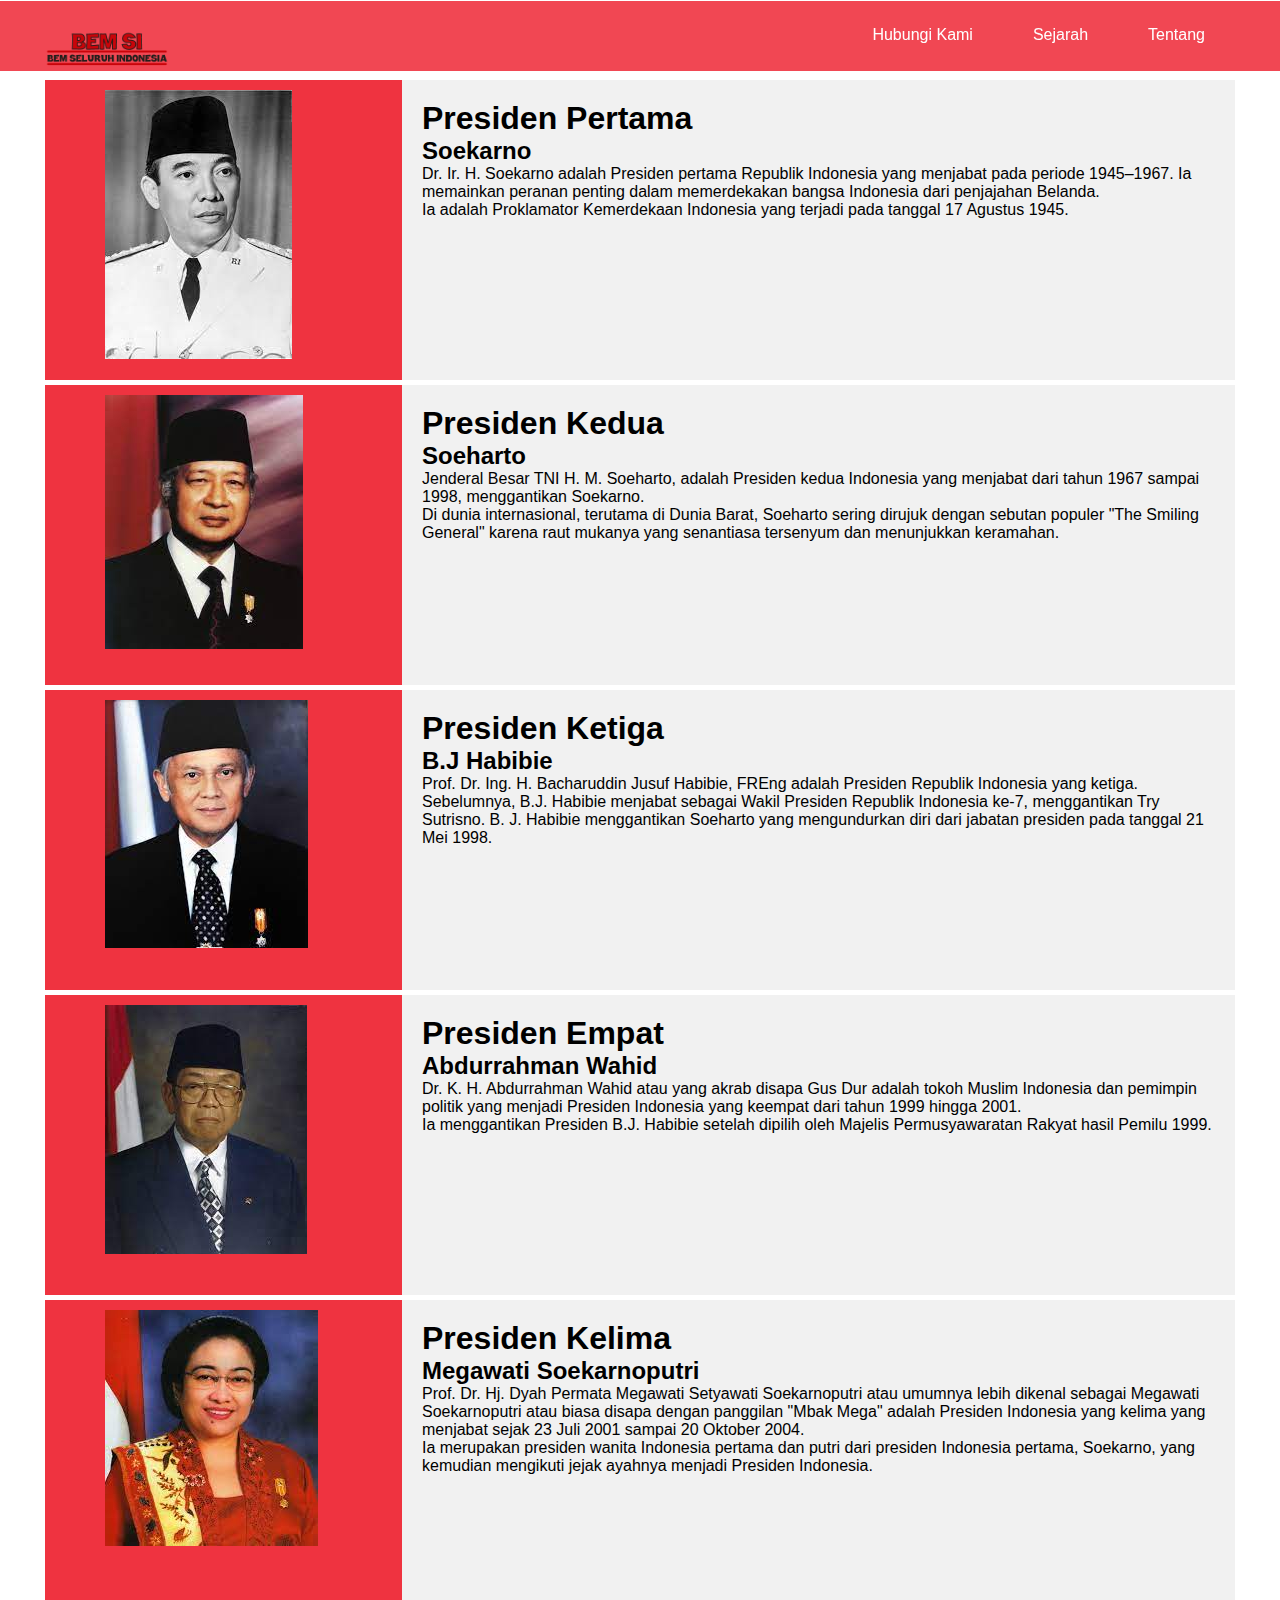
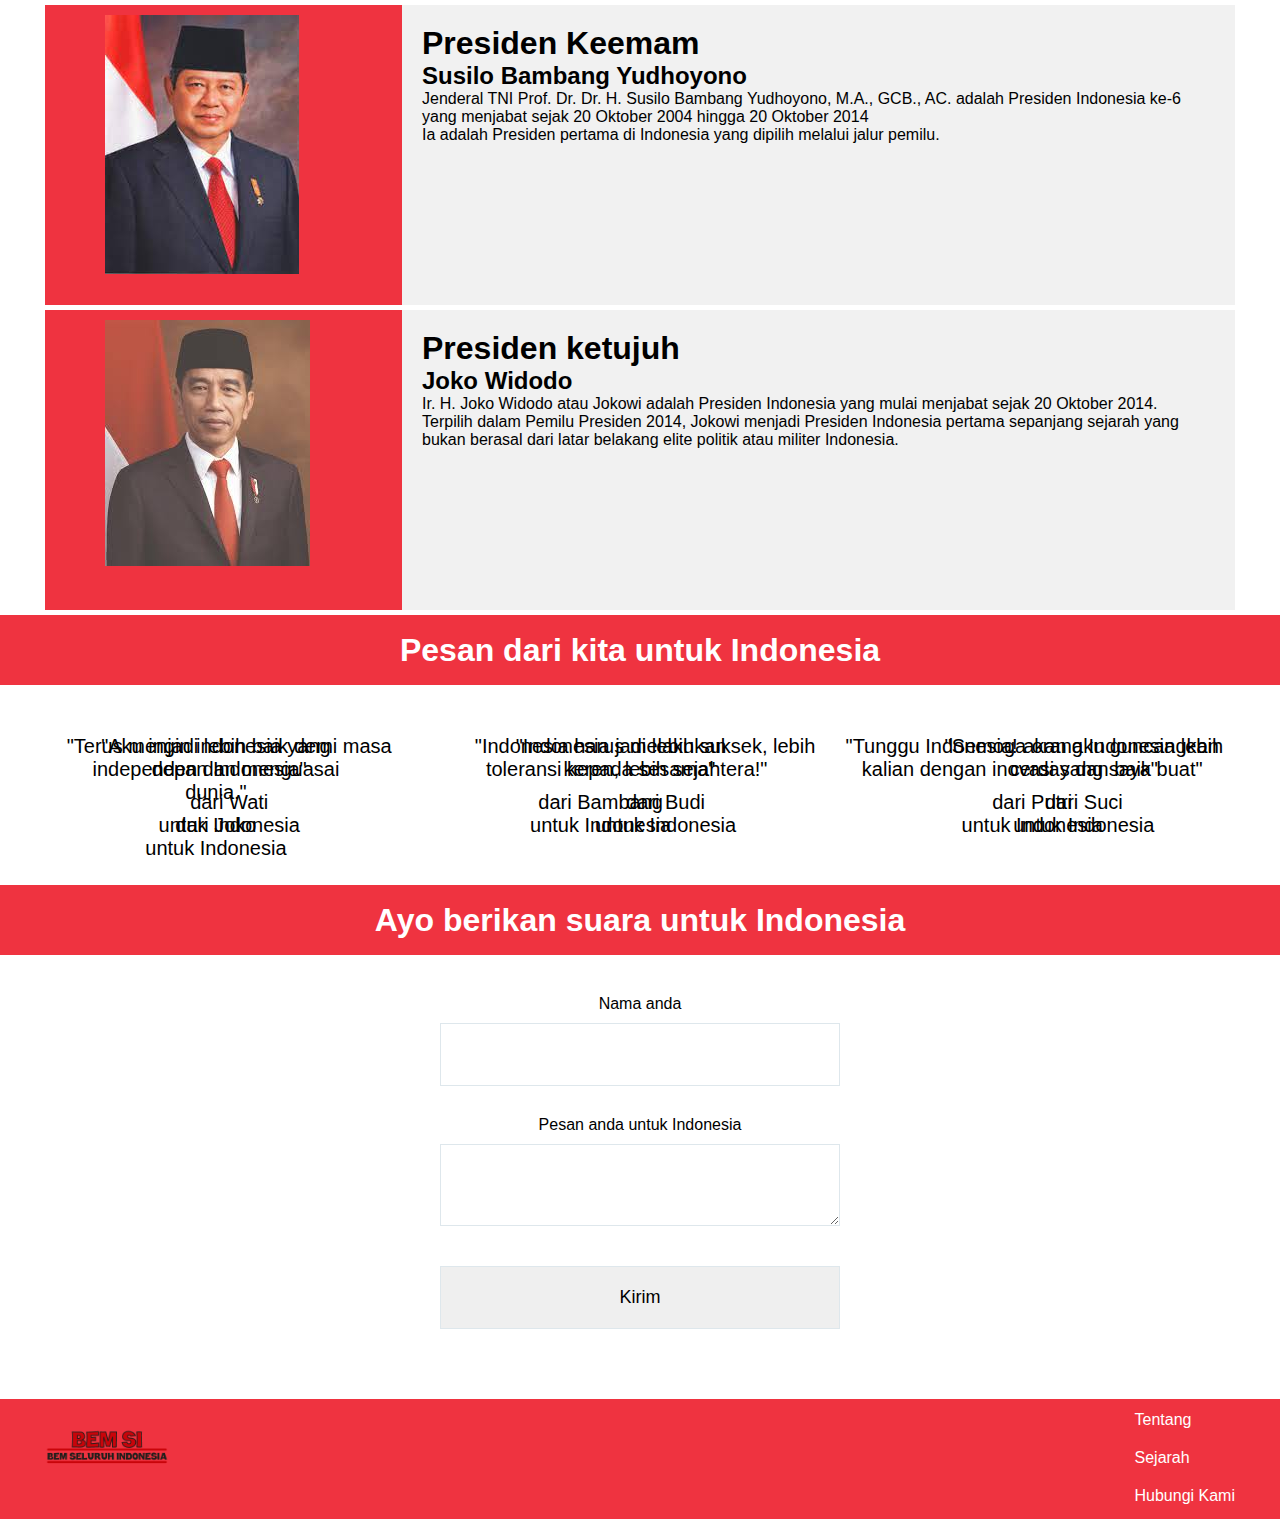
<file: index.html>
<DOCTYPE html>
    <html>
        <head>
        <meta charset="utf-8">
        <link rel="stylesheet" href="style_yoi.css">
        <link rel="stylesheet" href="respon_device.css">
        <meta name="Viewpoint" content="width=device-width, initial-scale=1, maximum-scale=1">   
        <title>Project Team A14</title>        
        </head>
        <body>
<!--Bagian Header (oleh Ajkaa)-->
            <header>
                <div class="container">
                    <div class="header-logo"><a href="#"><img class="logo" src="Logo Footer Projek Web Progate.png"></a></div>
                    <div class="header-list">
                        <ul>
                            <a href="#Tentang"><li>Tentang</li></a>
                            <a href="#Sejarah"><li>Sejarah</li></a>
                            <a href="#Hubungi Kami"><li>Hubungi Kami</li></a>
                        </ul>
                    </div>
                </div>
            </header>
            <div class="presiden">

                <div class="container">
                    <section>
                        <nav>
                          <ul>
                            <img src="download (3).jpg">
                          </ul>
                        </nav>
                        <article class="content">
                          <h1>Presiden Pertama<h2>Soekarno</h2></h1>
                          <p>Dr. Ir. H. Soekarno adalah Presiden pertama Republik Indonesia yang menjabat pada periode 1945–1967. Ia memainkan peranan penting dalam memerdekakan bangsa Indonesia dari penjajahan Belanda.</p>
                          <p>Ia adalah Proklamator Kemerdekaan Indonesia yang terjadi pada tanggal 17 Agustus 1945.</p>
                        </article>
                      </section>
                      
                      <section>
                        <nav>
                          <ul>
                            <img src="download (2).jpg">
                          </ul>
                        </nav>
                        
                        <article>
                          <h1>Presiden Kedua<h2>Soeharto</h2></h1>
                          <p>Jenderal Besar TNI H. M. Soeharto, adalah Presiden kedua Indonesia yang menjabat dari tahun 1967 sampai 1998, menggantikan Soekarno.</p>
                          <p>Di dunia internasional, terutama di Dunia Barat, Soeharto sering dirujuk dengan sebutan populer "The Smiling General" karena raut mukanya yang senantiasa tersenyum dan menunjukkan keramahan.</p>
                        </article>
                      </section>
                      <section>
                        <nav>
                          <ul>
                            <img src="download (4).jpg">
                          </ul>
                        </nav>
                        
                        <article class="content">
                          <h1>Presiden Ketiga<h2>B.J Habibie</h2></h1>
                          <p>Prof. Dr. Ing. H. Bacharuddin Jusuf Habibie, FREng adalah Presiden Republik Indonesia yang ketiga.</p>
                          <p>Sebelumnya, B.J. Habibie menjabat sebagai Wakil Presiden Republik Indonesia ke-7, menggantikan Try Sutrisno. B. J. Habibie menggantikan Soeharto yang mengundurkan diri dari jabatan presiden pada tanggal 21 Mei 1998.</p>
                        </article>
                      </section>
                      <section>
                        <nav>
                          <ul>
                            <img src="download (5).jpg">
                          </ul>
                        </nav>
                        
                        <article>
                          <h1>Presiden Empat<h2>Abdurrahman Wahid</h2></h1>
                          <p>Dr. K. H. Abdurrahman Wahid atau yang akrab disapa Gus Dur adalah tokoh Muslim Indonesia dan pemimpin politik yang menjadi Presiden Indonesia yang keempat dari tahun 1999 hingga 2001.</p>
                          <p>Ia menggantikan Presiden B.J. Habibie setelah dipilih oleh Majelis Permusyawaratan Rakyat hasil Pemilu 1999.</p>
                        </article>
                      </section>
                      <section>
                        <nav>
                          <ul>
                            <img src="download (6).jpg">
                          </ul>
                        </nav>
                        <article>
                        <h1>Presiden Kelima<h2>Megawati Soekarnoputri</h2></h1>
                          <p>Prof. Dr. Hj. Dyah Permata Megawati Setyawati Soekarnoputri atau umumnya lebih dikenal sebagai Megawati Soekarnoputri atau biasa disapa dengan panggilan "Mbak Mega" adalah Presiden Indonesia yang kelima yang menjabat sejak 23 Juli 2001 sampai 20 Oktober 2004.</p>
                          <p>Ia merupakan presiden wanita Indonesia pertama dan putri dari presiden Indonesia pertama, Soekarno, yang kemudian mengikuti jejak ayahnya menjadi Presiden Indonesia.</p>
                        </article>
                      </section>
                      <section>
                        <nav>
                          <ul>
                            <img src="download (1).jpg">
                          </ul>
                        </nav>
                        
                        <article>
                          <h1>Presiden Keemam<h2>Susilo Bambang Yudhoyono</h2></h1>
                          <p>Jenderal TNI Prof. Dr. Dr. H. Susilo Bambang Yudhoyono, M.A., GCB., AC. adalah Presiden Indonesia ke-6 yang menjabat sejak 20 Oktober 2004 hingga 20 Oktober 2014</p>
                          <p>Ia adalah Presiden pertama di Indonesia yang dipilih melalui jalur pemilu.</p>
                        </article>
                      </section>
                      <section>
                        <nav>
                          <ul>
                            <img src="download.jpg">
                          </ul>
                        </nav>
                        
                        <article class="content">
                          <h1>Presiden ketujuh<h2>Joko Widodo</h2></h1>
                          <p>Ir. H. Joko Widodo atau Jokowi adalah Presiden Indonesia yang mulai menjabat sejak 20 Oktober 2014.</p>
                          <p>Terpilih dalam Pemilu Presiden 2014, Jokowi menjadi Presiden Indonesia pertama sepanjang sejarah yang bukan berasal dari latar belakang elite politik atau militer Indonesia.</p>
                        </article>
                      </section>
                </div>
            </div>
<!--Bagian pesan oleh Deva-->
            <div class="message-wrapper">
                <div class="judul-atas">
                    <h1>Pesan dari kita untuk Indonesia</h1>
                </div>
                <div class="pesan-pesan">
                  <div class="pesan slot1">
                      <p class="pesan-isi">"Terus menjadi lebih baik demi masa depan Indonesia"</p>
                      <p class="pesan-dari">dari Wati</p>
                      <p class="pesan-untuk">untuk Indonesia</p>
                  </div>
                  <div class="pesan slot1">
                      <p class="pesan-isi">"Indonesia jadi lebih suksek, lebih keren, lebih sejahtera!"</p>
                      <p class="pesan-dari"> dari Budi</p>
                      <p class="pesan-untuk">untuk Indonesia</p>
                  </div>
                  <div class="pesan pesan3 slot1">
                      <p class="pesan-isi">"Semoga orang Indonesia lebih cerdas dan baik"</p>
                      <p class="pesan-dari">dari Suci</p>
                      <p class="pesan-untuk">untuk Indonesia</p>
                  </div>
              </div>
      
              <div class="pesan-pesan">
                  <div class="pesan slot2">
                      <p class="pesan-isi">"Aku ingin indonesia yang independen dan menguasai dunia."</p>
                      <p class="pesan-dari">dari Joko</p>
                      <p class="pesan-untuk">untuk Indonesia</p>
                  </div>
                  <div class="pesan slot2">
                      <p class="pesan-isi">"Indonesia harus melakukan toleransi kepada sesama"</p>
                      <p class="pesan-dari">dari Bambang</p>
                      <p class="pesan-untuk">untuk Indonesia</p>
                  </div>
                  <div class="pesan slot2">
                      <p class="pesan-isi">"Tunggu Indonesia! akan aku guncangkan kalian dengan inovasi yang saya buat"</p>
                      <p class="pesan-dari">dari Putri</p>
                      <p class="pesan-untuk">untuk Indonesia</p>
                  </div>
              </div>
            </div>
            <div class="judul-atas">
                <h1>Ayo berikan suara untuk Indonesia</h1>
            </div>
            <div class="container">
                <form action="#" class="kotak-pesan">
                    <p>Nama anda</p>
                    <input>
                    <p>Pesan anda untuk Indonesia</p>
                    <textarea></textarea>
                    <br>
                    <input class="tmbl-kirim" type="submit" value="Kirim">
                </form>
            </div>
            </div>
<!--Bagian Footer (oleh Natasya)-->
            <footer>
                <div class="container">
                    <div class="footer-logo"><a href="#"><img class="logo" src="Logo Footer Projek Web Progate.png"></a></div>
                    <div class="footer-list">
                        <ul>
                            <li>Tentang</li>
                            <li>Sejarah</li>
                            <li>Hubungi Kami</li>
                        </ul>
                    </div>
                </div>
            </footer>
        </body>
    </html>
</file>
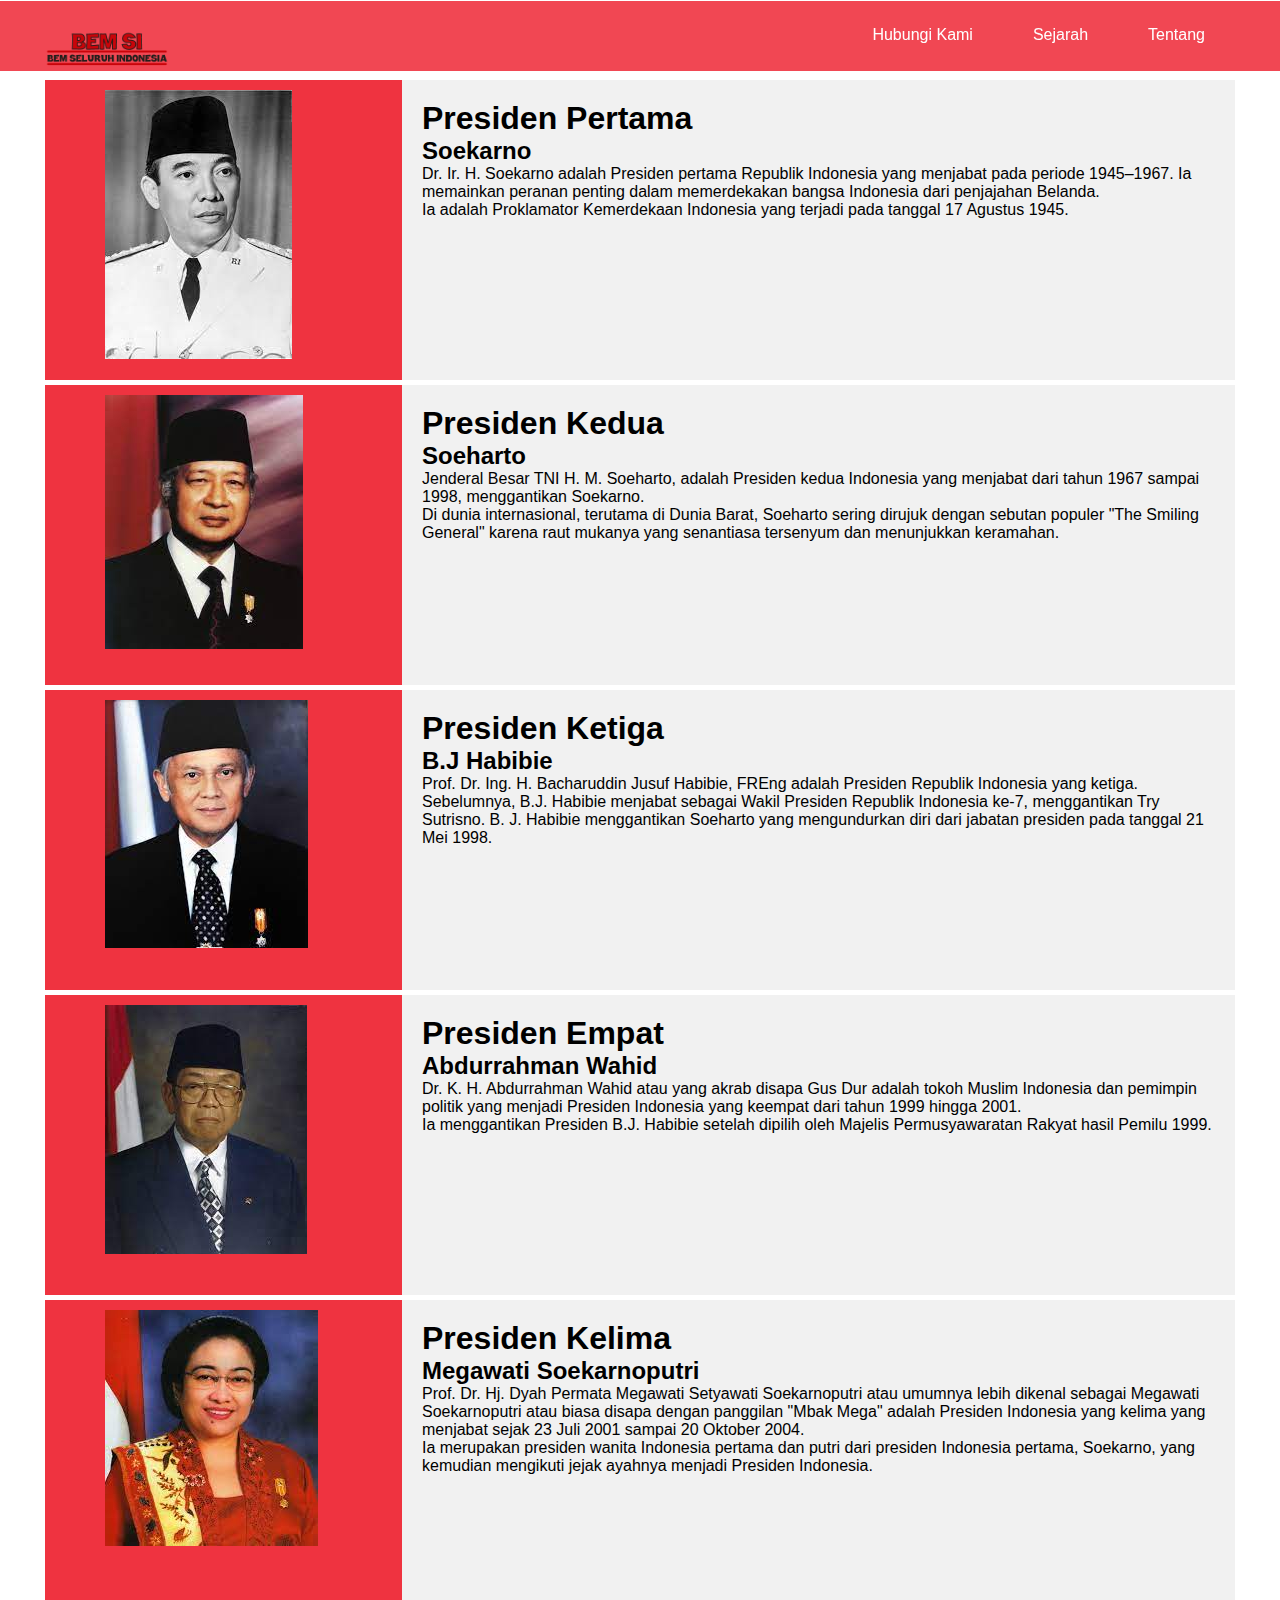
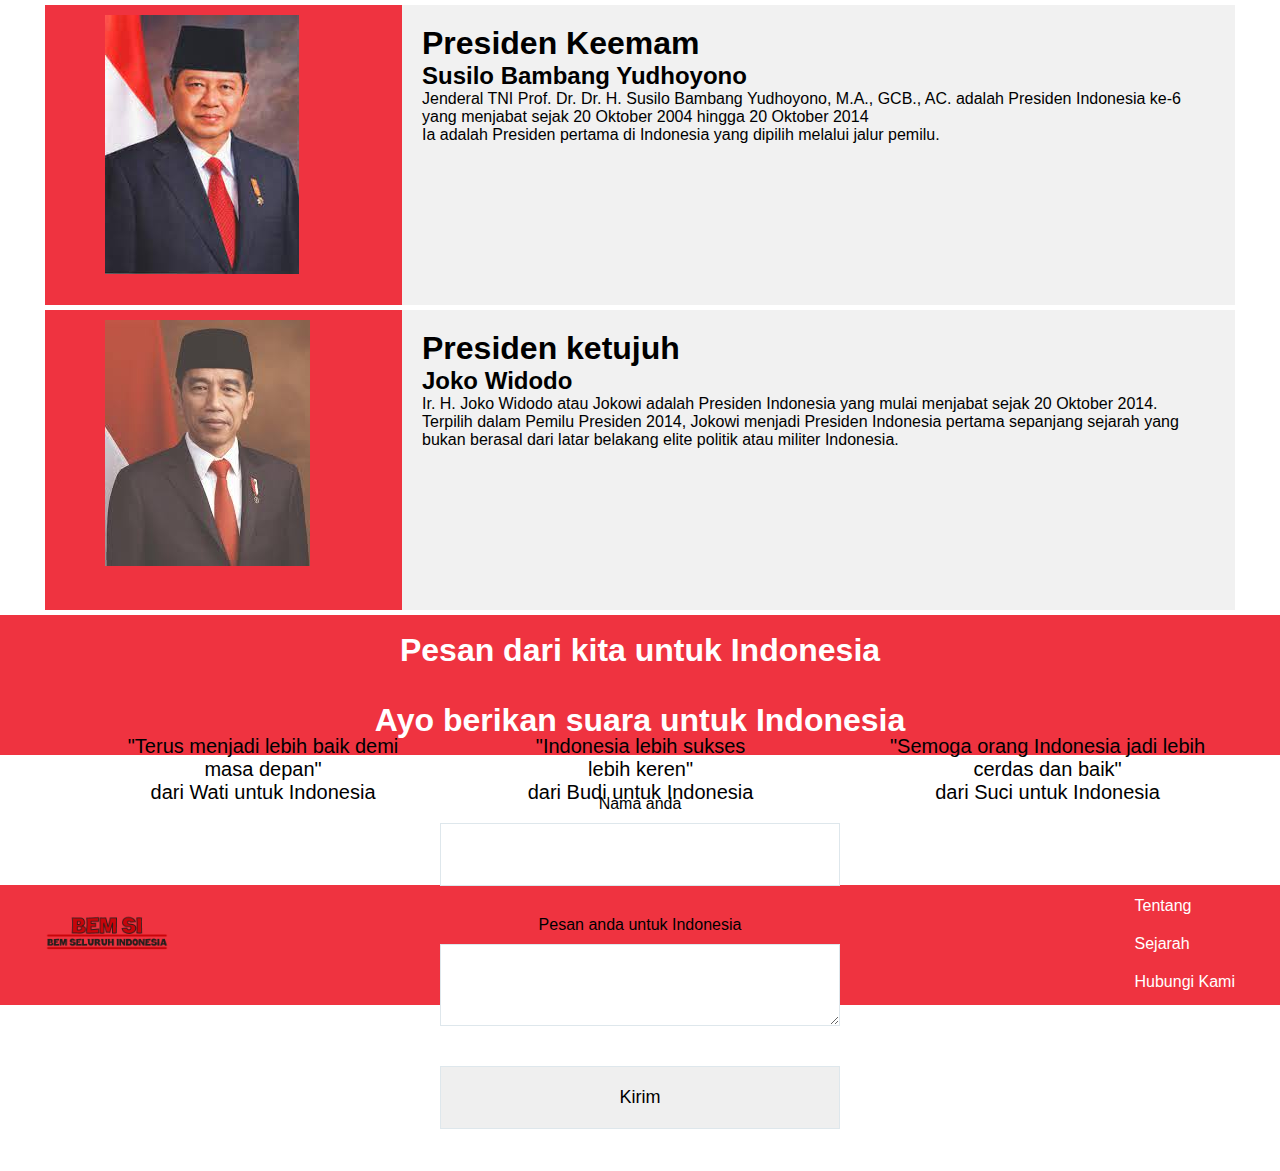
<file: merdeka.html>
<DOCTYPE html>
    <html>
        <head>
        <meta charset="utf-8">
        <link rel="stylesheet" href="style_yoi.css">
        <link rel="stylesheet" href="respon_device.css">
        <meta name="Viewpoint" content="width=device-width, initial-scale=1, maximum-scale=1">   
        <title>Project Team A14</title>        
        </head>
        <body>
<!--Bagian Header (oleh Ajkaa)-->
            <header>
                <div class="container">
                    <div class="header-logo"><img class="logo" src="Logo Footer Projek Web Progate.png"></div>
                    <div class="header-list">
                        <ul>
                            <a href="#Tentang"><li>Tentang</li></a>
                            <a href="#Sejarah"><li>Sejarah</li></a>
                            <a href="#Hubungi Kami"><li>Hubungi Kami</li></a>
                        </ul>
                    </div>
                </div>
            </header>
            <div class="presiden">
                <div class="container">
                    <section>
                        <nav>
                          <ul>
                            <img src="download (3).jpg">
                          </ul>
                        </nav>
                        <article class="content">
                          <h1>Presiden Pertama<h2>Soekarno</h2></h1>
                          <p>Dr. Ir. H. Soekarno adalah Presiden pertama Republik Indonesia yang menjabat pada periode 1945–1967. Ia memainkan peranan penting dalam memerdekakan bangsa Indonesia dari penjajahan Belanda.</p>
                          <p>Ia adalah Proklamator Kemerdekaan Indonesia yang terjadi pada tanggal 17 Agustus 1945.</p>
                        </article>
                      </section>
                      <section>
                        <nav>
                          <ul>
                            <img src="download (2).jpg">
                          </ul>
                        </nav>
                        
                        <article>
                          <h1>Presiden Kedua<h2>Soeharto</h2></h1>
                          <p>Jenderal Besar TNI H. M. Soeharto, adalah Presiden kedua Indonesia yang menjabat dari tahun 1967 sampai 1998, menggantikan Soekarno.</p>
                          <p>Di dunia internasional, terutama di Dunia Barat, Soeharto sering dirujuk dengan sebutan populer "The Smiling General" karena raut mukanya yang senantiasa tersenyum dan menunjukkan keramahan.</p>
                        </article>
                      </section>
                      <section>
                        <nav>
                          <ul>
                            <img src="download (4).jpg">
                          </ul>
                        </nav>
                        
                        <article class="content">
                          <h1>Presiden Ketiga<h2>B.J Habibie</h2></h1>
                          <p>Prof. Dr. Ing. H. Bacharuddin Jusuf Habibie, FREng adalah Presiden Republik Indonesia yang ketiga.</p>
                          <p>Sebelumnya, B.J. Habibie menjabat sebagai Wakil Presiden Republik Indonesia ke-7, menggantikan Try Sutrisno. B. J. Habibie menggantikan Soeharto yang mengundurkan diri dari jabatan presiden pada tanggal 21 Mei 1998.</p>
                        </article>
                      </section>
                      <section>
                        <nav>
                          <ul>
                            <img src="download (5).jpg">
                          </ul>
                        </nav>
                        
                        <article>
                          <h1>Presiden Empat<h2>Abdurrahman Wahid</h2></h1>
                          <p>Dr. K. H. Abdurrahman Wahid atau yang akrab disapa Gus Dur adalah tokoh Muslim Indonesia dan pemimpin politik yang menjadi Presiden Indonesia yang keempat dari tahun 1999 hingga 2001.</p>
                          <p>Ia menggantikan Presiden B.J. Habibie setelah dipilih oleh Majelis Permusyawaratan Rakyat hasil Pemilu 1999.</p>
                        </article>
                      </section>
                      <section>
                        <nav>
                          <ul>
                            <img src="download (6).jpg">
                          </ul>
                        </nav>
                        <article>
                        <h1>Presiden Kelima<h2>Megawati Soekarnoputri</h2></h1>
                          <p>Prof. Dr. Hj. Dyah Permata Megawati Setyawati Soekarnoputri atau umumnya lebih dikenal sebagai Megawati Soekarnoputri atau biasa disapa dengan panggilan "Mbak Mega" adalah Presiden Indonesia yang kelima yang menjabat sejak 23 Juli 2001 sampai 20 Oktober 2004.</p>
                          <p>Ia merupakan presiden wanita Indonesia pertama dan putri dari presiden Indonesia pertama, Soekarno, yang kemudian mengikuti jejak ayahnya menjadi Presiden Indonesia.</p>
                        </article>
                      </section>
                      <section>
                        <nav>
                          <ul>
                            <img src="download (1).jpg">
                          </ul>
                        </nav>
                        
                        <article>
                          <h1>Presiden Keemam<h2>Susilo Bambang Yudhoyono</h2></h1>
                          <p>Jenderal TNI Prof. Dr. Dr. H. Susilo Bambang Yudhoyono, M.A., GCB., AC. adalah Presiden Indonesia ke-6 yang menjabat sejak 20 Oktober 2004 hingga 20 Oktober 2014</p>
                          <p>Ia adalah Presiden pertama di Indonesia yang dipilih melalui jalur pemilu.</p>
                        </article>
                      </section>
                      <section>
                        <nav>
                          <ul>
                            <img src="download.jpg">
                          </ul>
                        </nav>
                        
                        <article class="content">
                          <h1>Presiden ketujuh<h2>Joko Widodo</h2></h1>
                          <p>Ir. H. Joko Widodo atau Jokowi adalah Presiden Indonesia yang mulai menjabat sejak 20 Oktober 2014.</p>
                          <p>Terpilih dalam Pemilu Presiden 2014, Jokowi menjadi Presiden Indonesia pertama sepanjang sejarah yang bukan berasal dari latar belakang elite politik atau militer Indonesia.</p>
                        </article>
                      </section>
                </div>
            </div>
<!--Bagian pesan oleh Deva-->
            <div class="message-wrapper">
                <div class="judul-atas">
                    <h1>Pesan dari kita untuk Indonesia</h1>
                </div>
                <div class="container">
                        <div class="pesan-pesan">
                        <div class="pesan">
                            <p>"Terus menjadi lebih baik demi masa depan"</p>
                            <p>dari Wati untuk Indonesia</p>
                        </div>
                        <div class="pesan">
                            <p>"Indonesia lebih sukses lebih keren"</p>
                            <p>dari Budi untuk Indonesia</p>
                        </div>
                        <div class="pesan">
                            <p>"Semoga orang Indonesia jadi lebih cerdas dan baik"</p>
                            <p>dari Suci untuk Indonesia</p>
                        </div>
                </div>
            </div>
            <div class="judul-atas">
                <h1>Ayo berikan suara untuk Indonesia</h1>
            </div>
            <div class="container">
                <form action="#" class="kotak-pesan">
                    <p>Nama anda</p>
                    <input>
                    <p>Pesan anda untuk Indonesia</p>
                    <textarea></textarea>
                    <br>
                    <input class="tmbl-kirim" type="submit" value="Kirim">
                </form>
            </div>
            </div>
<!--Bagian Footer (oleh Natasya)-->
            <footer>
                <div class="container">
                    <div class="footer-logo"><img class="logo" src="Logo Footer Projek Web Progate.png"></div>
                    <div class="footer-list">
                        <ul>
                            <li>Tentang</li>
                            <li>Sejarah</li>
                            <li>Hubungi Kami</li>
                        </ul>
                    </div>
                </div>
            </footer>
        </body>
    </html>
</file>
<file: style_yoi.css>
@import url('https://fonts.googleapis.com/css2?family=Arvo&display=swap');

@keyframes fade-1 {
  0%{opacity: 1;}
  12.5%{opacity: 1;}
  25%{opacity: 1;}
  37.5%{opacity: 0;}
  50%{opacity: 0;}
  62.5%{opacity: 0;}
  75%{opacity: 0;}
  87.5%{opacity: 0;}
  100%{opacity: 1;}
}

@keyframes fade-2 {
  0%{opacity: 0;}
  12.5%{opacity: 0;}
  25%{opacity: 0;}
  37.5%{opacity: 0;}
  50%{opacity: 1;}
  62.5%{opacity: 1;}
  75%{opacity: 1;}
  87.5%{opacity: 0;}
  100%{opacity: 0;}
}

* {
    box-sizing: border-box;
}
html, body,
ul, ol, li,
h1, h2, h3, h4, h5, h6, p, div {
  margin: 0;
  padding: 0;
}
.container {
    max-width: 1200px;
    padding: 0 5px;
    margin: 0 auto;
}
li {
    list-style: none;
}
a {
    text-decoration: none;
}
.logo {
    box-shadow: auto rgba(239,51,64,0.8), auto rgba(239,51,64,0.5) 
}

/* Bagian Header oleh (Ajkaa) */
header {
    background-color: rgba(239,51,64,0.9);
    height: 70px;
    width: 100%;
    color: #fff;
    margin-bottom: 1px;
    position:fixed;
    top: 1px;
    z-index: 10;
   
}
.header-logo {
    float: left;
    font-size: 30px;
    color: #fff;
}

.header-list li {
    float: right;
    padding: 25px 30px;
    color:#fff;
}

.header-image {
    width: 50px;
    height: 30px;
    background-color: blue;
    padding: 30px 40px;
}

/* bagian Pesan-pesan oleh Deva */
.message-wrapper{
  height: 270px;
}

.judul-atas {
    display:inline-block;
    height: 70px;
    background-color: #EF3340;
    color:#fff;
    width: 100%;
    text-align: center;
    line-height: 70px;
}

.mother-pesan{
  text-align: center;
  height: 160px;
  margin: 0 auto;
  position: relative;
}

.pesan-pesan {
    display: flex;
    text-align: center;
    align-content: center;
    padding-left: 15px;
    width: fit-content;
    margin:0;
    height: 160px;
    position: absolute;
}
.pesan {
    flex: auto;
    float: left;
    font-size: 20px;
    margin: 50px;
    align-items: center;
}

.pesan-isi{
  margin-bottom: 10px;
}

/* Animasi oleh Alam */
.slot1{
  animation: fade-1;
  animation-duration: 10s;
  animation-iteration-count: infinite;
}

.slot2{
  animation: fade-2;
  animation-duration: 10s;
  animation-iteration-count: infinite;
}

/* untuk kirim pesan */
.kotak-pesan {
    display:block;
    margin: 30px auto;
    padding: 10px;
    width: auto;
    text-align:center;
}
.copy-container {
    margin: auto 50px;
    width: 1200px;
}
input,textarea {
    width: 400px;
    margin-top: 10px;
    margin-bottom: 30px;
    padding: 20px;
    font-size: 18px;
    border: 1px solid #dee7ec;
    box-align: center;
}
.tmbl-kirim {
    cursor: pointer;
    }


.main {
    background-color: #bdf7f1;
    height: 600px;
  }
  
  .footer {
    background-color: #ceccf3;
    height: 270px;
  }
  
  .logo {
    width: 124px;
  }
  
  .header-right {
    float: right;
    background-color: rgba(255, 255, 255, 0.3);
    transition: all 0.5s;
  }
  
  .header-right:hover {
    background-color: rgba(255, 255, 255, 0.5);
  }
  
  .header-right a {
    line-height: 65px;
    padding: 0 25px;
    color: white;
    display: block;
  }
  
  * {
    box-sizing: border-box;
  }
  
  body {
    font-family: Arial, Helvetica, sans-serif;
  }
  
  /* Bagian foto presiden oleh fathur*/
  
  /* Create two columns/boxes that floats next to each other */
  .presiden {
    margin-top: 80px;
  }
  nav {
    float: left;
    width: 30%;
    height: 300px; /* only for demonstration, should be removed */
    background: #EF3340;
    padding: 20px;
    margin-bottom: 5px;
  }
  
  /* Style the list inside the menu */
  nav ul {
    list-style-type: none;
    margin-left: 40px;
    margin-top: -10px;
  }
  
  article {
    float: left;
    padding: 20px;
    width: 70%;
    background-color: #f1f1f1;
    height: 300px; /* only for demonstration, should be removed */
  }
  
  /* Clear floats after the columns */
  section::after {
    content: "";
    display: table;
    clear: both;
  }
  
  .main img {
    width: 100px;
    height: 100px;
  }
  /* bagian Footer oleh Natasya */
footer {
    background-color: #EF3340;
    color: #ffffff;
    height: 120px;
    width: 100%;
  }
  
  .footer-logo {
    float: left;
    }
  
  .footer-list {
    float: right;
    margin: 12px auto;
  }
  
  .footer-list li {
    padding-bottom: 20px;
    list-style: none;
  }
</file>
<file: respon_device.css>
/* Untuk Tablet */            
@media all and (max-width: 1000px) {
    footer {
       float: left;
    }
   }
   
   /* Untuk Handphone */
@media all and (max-width: 670px) {
    footer {
           float: left;
    }
   }
</file>
